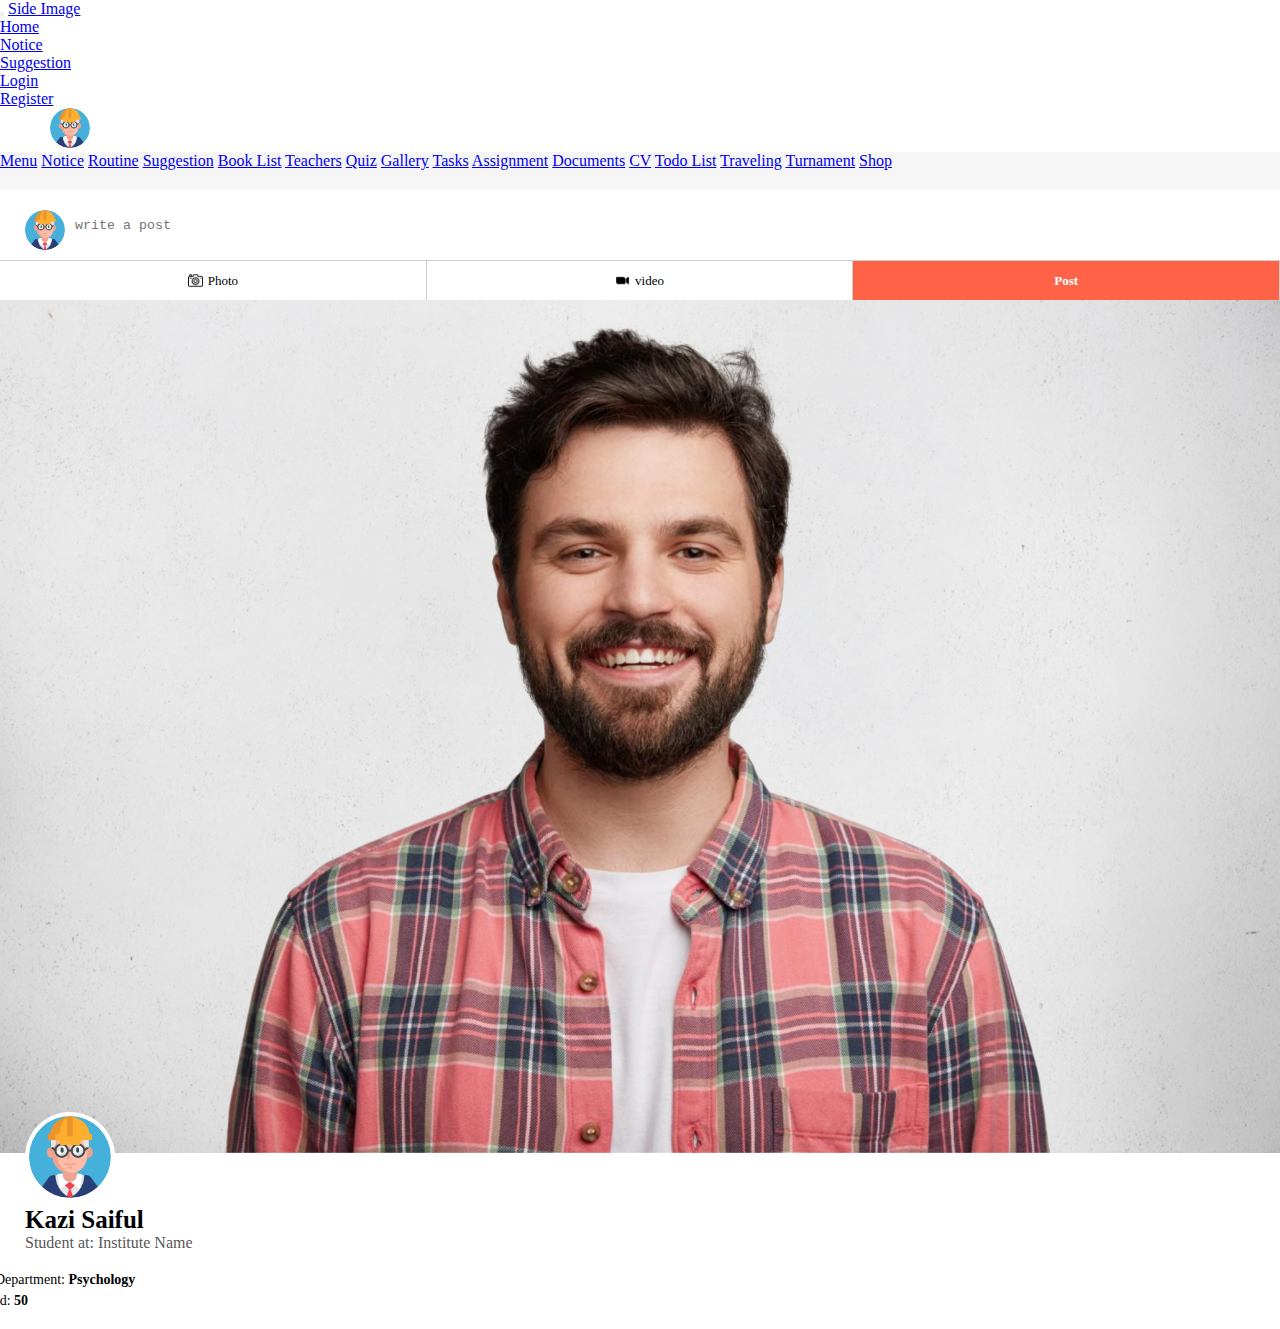
<file: home.html>
<!DOCTYPE html>
<html lang="en">

<head>
    <meta charset="UTF-8">
    <meta http-equiv="X-UA-Compatible" content="IE=edge">
    <meta name="viewport" content="width=device-width, initial-scale=1.0">
    <title>Dream Project</title>
    <!-- Bootstrap css -->
    <link rel="stylesheet" href="style.css">

    <link href="https://cdn.jsdelivr.net/npm/bootstrap@5.0.2/dist/css/bootstrap.min.css" rel="stylesheet"
        integrity="sha384-EVSTQN3/azprG1Anm3QDgpJLIm9Nao0Yz1ztcQTwFspd3yD65VohhpuuCOmLASjC" crossorigin="anonymous">
</head>

<body>
    <!-- start header section  -->
    <header class="navigation-bar">
        <nav class="navbar navbar-expand-lg navbar-light shadow-sm">
            <div class="container">
              <button class="navbar-toggler" type="button" data-bs-toggle="collapse" data-bs-target="#navbarTogglerDemo03" aria-controls="navbarTogglerDemo03" aria-expanded="false" aria-label="Toggle navigation">
                <span class="navbar-toggler-icon"></span>
              </button>
              <a class="navbar-brand" href="#">Side Image</a>
              <div class="collapse navbar-collapse" id="navbarTogglerDemo03">
                <ul class="navbar-nav mb-2 mb-lg-0 mx-auto fw-bold">
                  <li class="nav-item">
                    <a class="nav-link  text-dark"  href="#">Home</a>
                  </li>
                  <li class="nav-item">
                    <a class="nav-link mx-2  text-dark" href="#">Notice</a>
                  </li>
                  <li class="nav-item">
                    <a class="nav-link  text-dark" href="#">Suggestion</a>
                  </li>
                  <li class="nav-item">
                    <a class="nav-link mx-2  text-dark" href="#">Login</a>
                  </li>
                  <li class="nav-item">
                    <a class="nav-link  text-dark" href="#">Register</a>
                  </li>
                  <li class="nav-item">
                    <div class="create-post-header">
                        <img src="image/man.png">
                    </div>
                  </li>
                  
                </ul>
              </div>
            </div>
          </nav>
    </header>
    <!-- End header section  -->
    <main style="background-color: rgba(204, 204, 204, 0.178);">
        <div class="container">
            <div class="row">
                <div class="col  mt-3 sticky-top">
                    <!-- Menu Categories -->
                    <div id="list-example" class="list-group ">
                        <a class="list-group-item list-group-item-action fs-3 fw-bold text-center"
                            href="#list-item-1">Menu</a>
                        <a class="list-group-item list-group-item-action fs-6 fw-bold" href="#list-item-1">Notice</a>
                        <a class="list-group-item list-group-item-action fs-6 fw-bold" href="#list-item-3">Routine</a>
                        <a class="list-group-item list-group-item-action fs-6 fw-bold"
                            href="#list-item-2">Suggestion</a>
                        <a class="list-group-item list-group-item-action fs-6 fw-bold" href="#list-item-4">Book List</a>
                        <a class="list-group-item list-group-item-action fs-6 fw-bold" href="#list-item-4">Teachers</a>
                        <a class="list-group-item list-group-item-action fs-6 fw-bold" href="#list-item-4">Quiz</a>
                        <a class="list-group-item list-group-item-action fs-6 fw-bold" href="#list-item-4">Gallery</a>
                        <a class="list-group-item list-group-item-action fs-6 fw-bold" href="#list-item-4">Tasks</a>
                        <a class="list-group-item list-group-item-action fs-6 fw-bold"
                            href="#list-item-4">Assignment</a>
                        <a class="list-group-item list-group-item-action fs-6 fw-bold" href="#list-item-4">Documents</a>
                        <a class="list-group-item list-group-item-action fs-6 fw-bold" href="#list-item-4">CV</a>
                        <a class="list-group-item list-group-item-action fs-6 fw-bold" href="#list-item-4">Todo List</a>
                        <a class="list-group-item list-group-item-action fs-6 fw-bold" href="#list-item-4">Traveling</a>
                        <a class="list-group-item list-group-item-action fs-6 fw-bold" href="#list-item-4">Turnament</a>
                        <a class="list-group-item list-group-item-action fs-6 fw-bold" href="#list-item-4">Shop</a>
                    </div>

                </div>
                <!-- Middle Categories  -->
                <div class="col-6">
                    <div class="create-post">
                        <div class="create-post-input">
                            <img src="image/man.png">
                           <textarea rows="2" placeholder="write a post"></textarea>
                        </div>
                        <div class="create-post-link">
                            <li><img src="image/camera.png" alt="">Photo</li>
                            <li><img src="image/video.png" alt=""> video</li>
                            <li>Post</li>
                        </div>
                    </div>
                </div>
                <!-- Profile Catagories  -->
                <div class="col mt-3">
                    <div class="sidebar-profile-box">
                        <img src="image/wepik-photo-mode-202291-4110.png" width="100%">

                        <div class="sidebar-profile-info">
                            <img src="image/man.png" alt="profile Photo">
                            <h1>Kazi Saiful</h1>
                            <h3>Student at:  <span>Institute Name</span></h3>
                            <ul>
                                <li> Department: <span>Psychology</span> </li>
                                <li> Id:<span> 50</span> </li>
                                
                            </ul>
                        </div>
                    </div>
                </div>
            </div>
    </main>
    <footer>

    </footer>


    <!-- Bootstrap Js -->
    <script src="https://cdn.jsdelivr.net/npm/bootstrap@5.0.2/dist/js/bootstrap.bundle.min.js"
        integrity="sha384-MrcW6ZMFYlzcLA8Nl+NtUVF0sA7MsXsP1UyJoMp4YLEuNSfAP+JcXn/tWtIaxVXM"
        crossorigin="anonymous"></script>
</body>

</html>
</file>
<file: style.css>
* {
    margin: 0;
    padding: 0;
    box-sizing: border-box;
}

/* Navigation Menu user photo  */

.create-post-header img {
    width: 40px;
    border-radius: 90%;
    margin-left: 50px;
}
 .nav-link:hover {
    color: #19D3AE !important;
}

#stories ul li {
    list-style: none;
}

.dropdown:hover .dropdown-menu{
    display: block;
}
.comment-section{
    list-style: none;
}

/* Middle Create Post field style  */
.create-post{
    margin-top: 20px;
    background: #fff;
    
}
.create-post-input {
    padding: 20px 25px 10px;
    display: flex;
    align-items: flex-start;
}

.create-post-input img {
    width: 40px;
    border-radius: 90%;
    margin-right: 10px;
}

.create-post-input textarea{
        width: 100%;
        border: 0;
        outline: 0;
        resize: none;
        background: transparent;
        margin-top: 8px;

}

.create-post-link {
    display: flex;
    align-items: flex-start;
}

.create-post-link img {
    width: 15px;
    margin-right: 5px;
}
.create-post-link li {
    list-style: none;
    border-top:1px solid  #ccc;
    border-right: 1px solid #ccc;
    flex-basis: 37%;
    height: 40px;
    font-size: 13px;
    display: flex;
    align-items: center;
    justify-content: center;
    cursor: pointer;
}
.create-post-link li:last-child {
    background-color: tomato;
    color: white;
    font-weight: bold;
}



/* Profile Categories  */

.sidebar-profile-box {
 background: #fff;
 position:sticky;
}

.sidebar-profile-info{
    padding: 0 25px;
}

.sidebar-profile-info img {
    width: 90px;
    border-radius: 50%;
    background: #fff;
    padding: 4px;
    margin-top: -45px;
}

.sidebar-profile-info h1 {
    font-size: 25px;
}
.sidebar-profile-info h3 {
    font-size: 16px;
    font-weight: 400;
    color: rgb(88, 88, 88);
}

.sidebar-profile-info ul {
    list-style: none;
    margin: 20px -30px;
}

.sidebar-profile-info ul li {
    width: 100%;
    margin: 5px 0;
    font-size: 14px;
}
.sidebar-profile-info ul li span{
    font-weight: bold;
}

footer a {
    text-decoration: none;
}


/* Responsive Section  */
</file>
